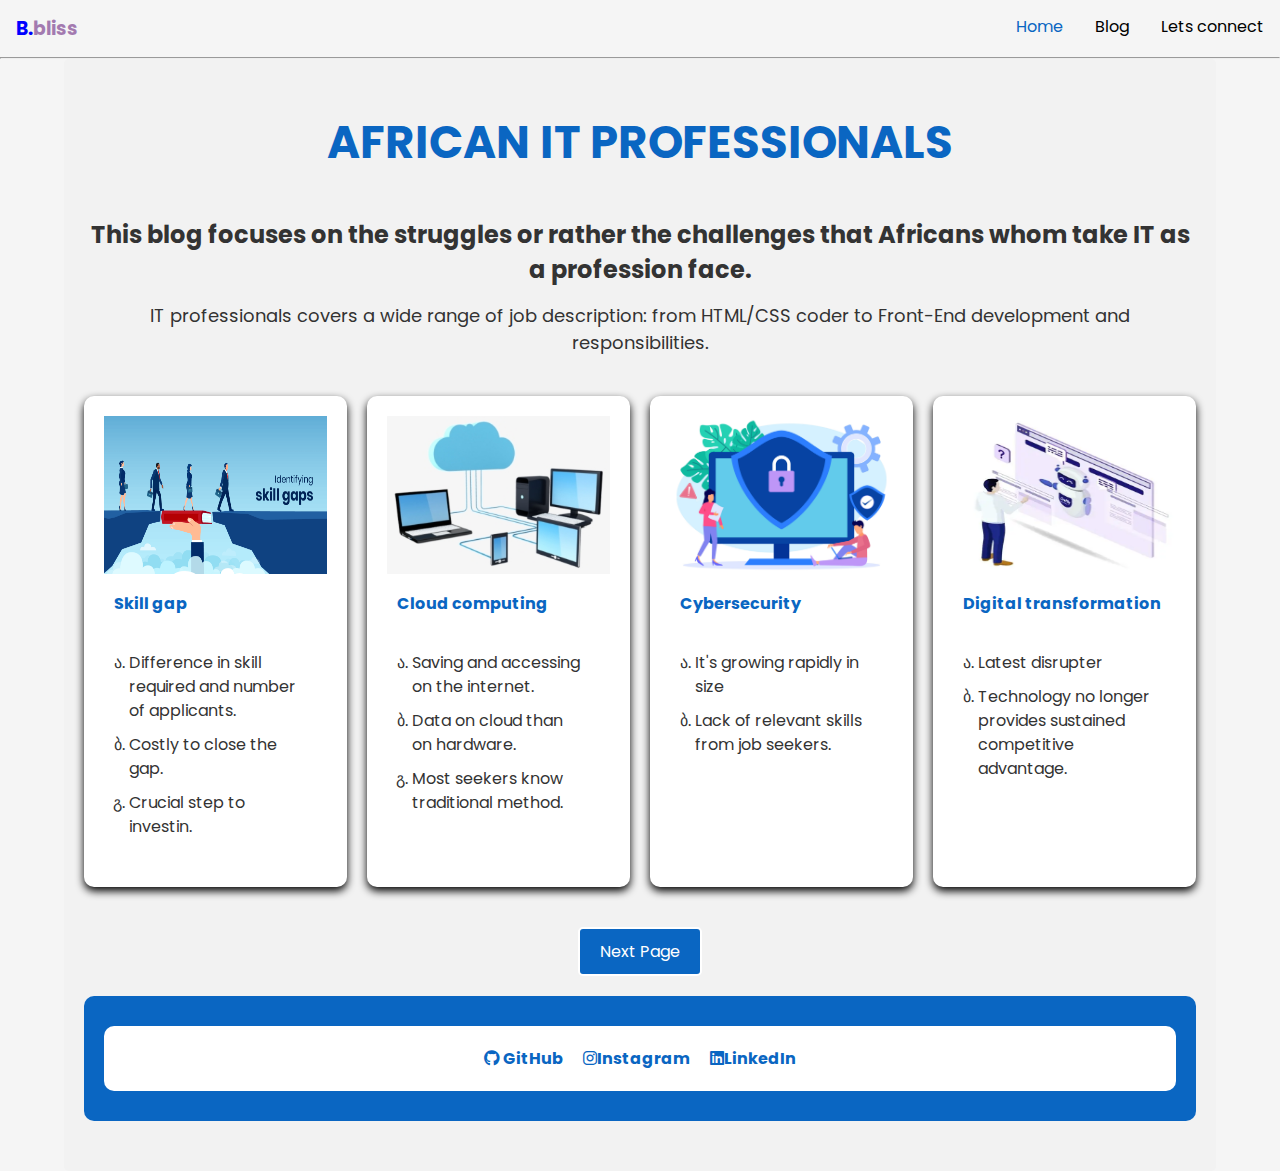
<file: index.html>
<!DOCTYPE html>
<html>

<head>
    <meta charset='utf-8'>
    <meta http-equiv='X-UA-Compatible' content='IE=edge'>
    <title>African IT Blog</title>
    <meta name='viewport' content='width=device-width, initial-scale=1'>
    <link rel="stylesheet" href="https://cdnjs.cloudflare.com/ajax/libs/font-awesome/6.4.0/css/all.min.css">
    <link rel='stylesheet' href='style.css'>
</head>

<body>
    <nav class="nav-bar">
        <h3 class="logo"><span>B.</span>bliss</h3>
        <ul class="link-list">
            <li><a href="#container" style="color: #0a66c2;">Home</a></li>
            <li><a href="#content">Blog</a></li>
            <li><a href="#footer">Lets connect</a></li>
        </ul>
    </nav>
    <hr>
    <div class="container" id="container">
        <div class="row">

            <div class="header">
                <h1>AFRICAN IT PROFESSIONALS</h1>
                <h4>This blog focuses on the struggles or rather the challenges that Africans whom take IT as a
                    profession face.
                </h4>
                <p>
                    IT professionals covers a wide range of job description:
                    from HTML/CSS coder to Front-End development and responsibilities.
                </p>
            </div>
            <div class="content" id="content">
                <div class="card">
                    <img src="media/skill.png" alt="skill gap">
                    <h4>Skill gap</h4>

                    <ul>
                        <li>Difference in skill required and number of applicants.</li>
                        <li>Costly to close the gap.</li>
                        <li>Crucial step to investin.</li>
                    </ul>

                </div>
                <div class="card">
                    <img src="media/cloud.png" alt="cloud computing">
                    <h4>Cloud computing</h4>
                    <ul>
                        <li>Saving and accessing on the internet.</li>
                        <li>Data on cloud than on hardware.</li>
                        <li>Most seekers know traditional method.</li>
                    </ul>
                </div>
                <div class="card">
                    <img src="media/cyber.png" alt="cybersecurity">
                    <h4>Cybersecurity</h4>
                    <ul>
                        <li>It's growing rapidly in size</li>
                        <li>Lack of relevant skills from job seekers.</li>
                    </ul>
                </div>
                <div class="card">
                    <img src="media/digit.png" alt="digital transformation">
                    <h4>Digital transformation</h4>
                    <ul>
                        <li>Latest disrupter</li>
                        <li>Technology no longer provides
                            sustained competitive advantage.
                        </li>
                </div>
            </div>

            <div class="second-page">
                <button><a href="compare-os.html">Next Page</a></button>
            </div>

            <div class="footer" id="footer">
                <div class="social-links">
                    <a href="https://github.com/Ashley-Blu" target="_blank"><i class="fab fa-github"></i> GitHub</a>
                    <a href="https://instagram.com/user_ashleym" target="_blank"><i
                            class="fab fa-instagram"></i>Instagram</a>
                    <a href="https://www.linkedin.com/in/ashley-matsekoleng" target="_blank"><i
                            class="fab fa-linkedin"></i>LinkedIn</a>
                </div>
            </div>
        </div>
    </div>

</body>

</html>
</file>
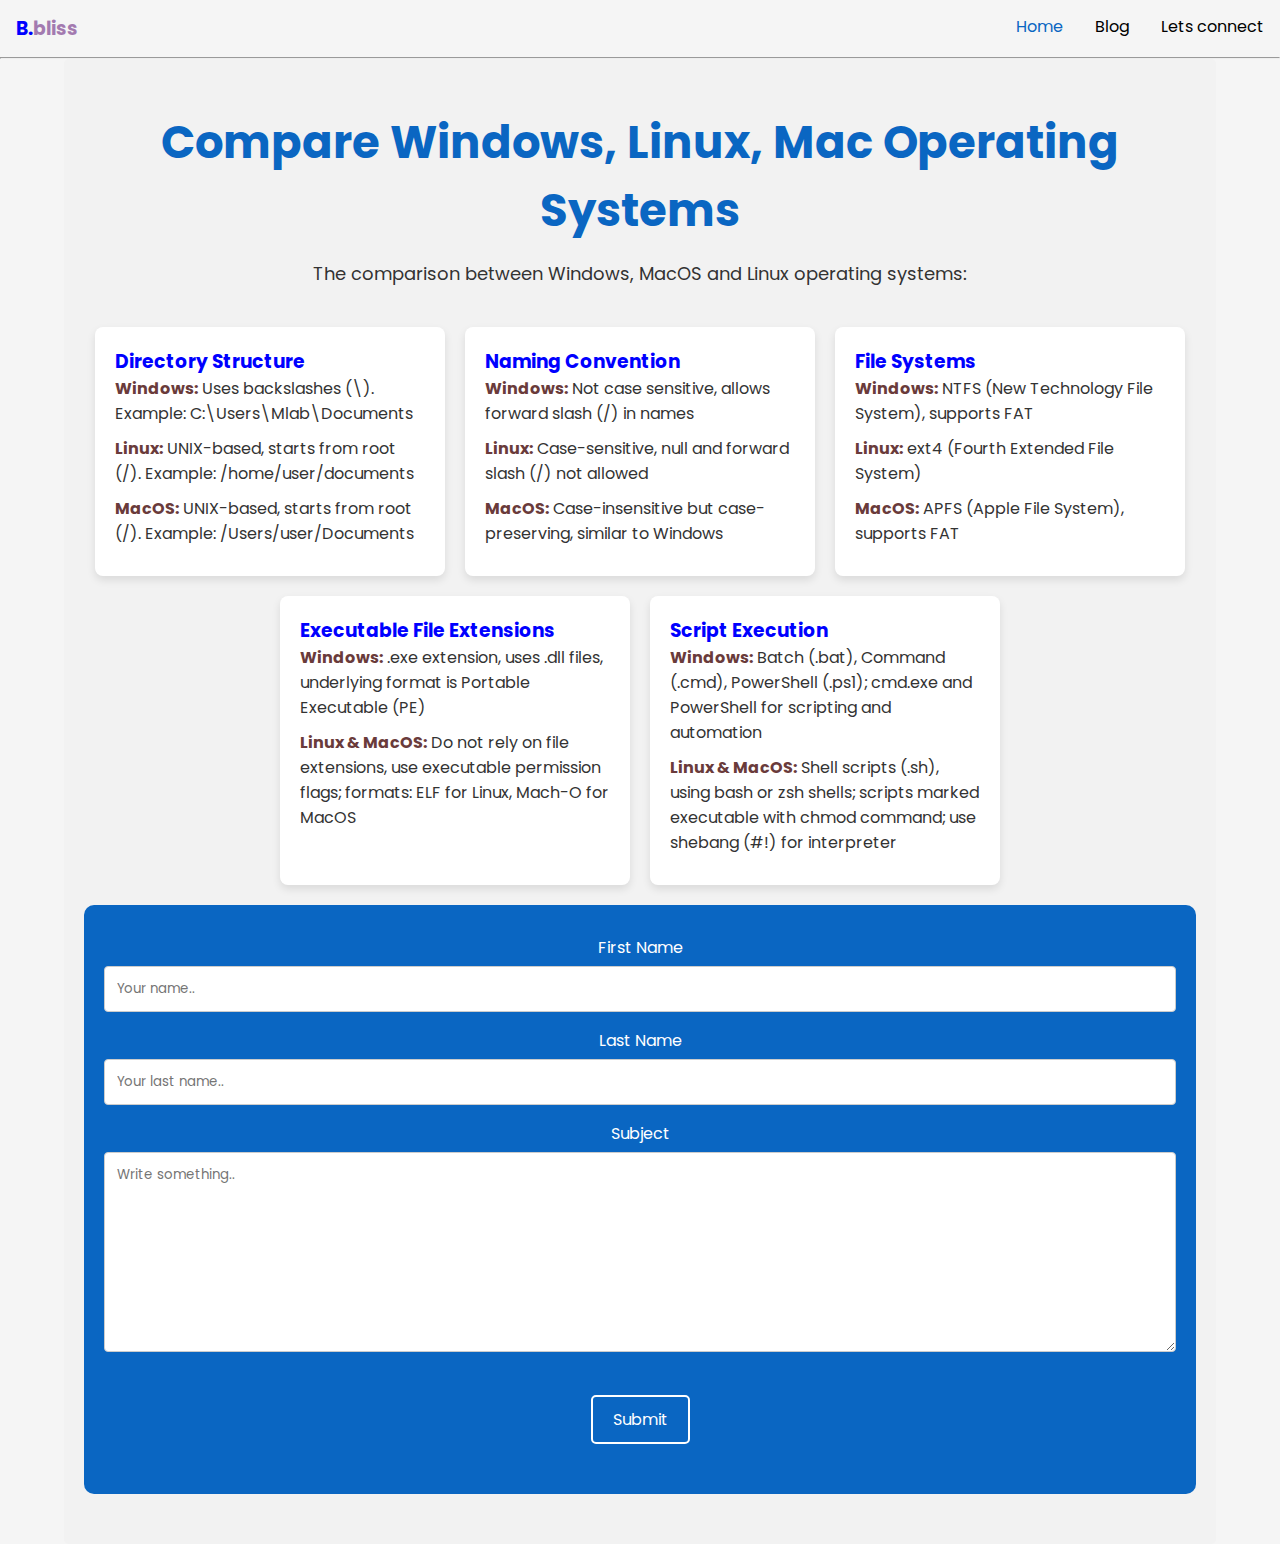
<file: compare-os.html>
<!DOCTYPE html>
<html>

<head>
    <meta charset='utf-8'>
    <meta http-equiv='X-UA-Compatible' content='IE=edge'>
    <title>Page Title</title>
    <meta name='viewport' content='width=device-width, initial-scale=1'>
    <link rel='stylesheet' type='text/css' media='screen' href='style.css'>
    <script src='main.js'></script>
</head>

<body>
    <nav class="nav-bar">
        <h3 class="logo"><span>B.</span>bliss</h3>
        <ul class="link-list">
            <li><a href="#container" style="color: #0a66c2;">Home</a></li>
            <li><a href="#content">Blog</a></li>
            <li><a href="#footer">Lets connect</a></li>
        </ul>
    </nav>
    <hr>
    <div class="container">
        <div class="header">
            <h1>Compare Windows, Linux, Mac Operating Systems</h1>
            <p>The comparison between Windows, MacOS and Linux operating systems:</p>
        </div>
        <section class="comparison-cards">

            <div class="card">
                <h3>Directory Structure</h3>
                <ul>
                    <li><strong>Windows:</strong> Uses backslashes (\). Example: C:\Users\Mlab\Documents</li>
                    <li><strong>Linux:</strong> UNIX-based, starts from root (/). Example: /home/user/documents</li>
                    <li><strong>MacOS:</strong> UNIX-based, starts from root (/). Example: /Users/user/Documents</li>
                </ul>
            </div>

            <div class="card">
                <h3>Naming Convention</h3>
                <ul>
                    <li><strong>Windows:</strong> Not case sensitive, allows forward slash (/) in names</li>
                    <li><strong>Linux:</strong> Case-sensitive, null and forward slash (/) not allowed</li>
                    <li><strong>MacOS:</strong> Case-insensitive but case-preserving, similar to Windows</li>
                </ul>
            </div>

            <div class="card">
                <h3>File Systems</h3>
                <ul>
                    <li><strong>Windows:</strong> NTFS (New Technology File System), supports FAT</li>
                    <li><strong>Linux:</strong> ext4 (Fourth Extended File System)</li>
                    <li><strong>MacOS:</strong> APFS (Apple File System), supports FAT</li>
                </ul>
            </div>

            <div class="card">
                <h3>Executable File Extensions</h3>
                <ul>
                    <li><strong>Windows:</strong> .exe extension, uses .dll files, underlying format is Portable
                        Executable
                        (PE)</li>
                    <li><strong>Linux & MacOS:</strong> Do not rely on file extensions, use executable permission flags;
                        formats: ELF for Linux, Mach-O for MacOS</li>
                </ul>
            </div>

            <div class="card">
                <h3>Script Execution</h3>
                <ul>
                    <li><strong>Windows:</strong> Batch (.bat), Command (.cmd), PowerShell (.ps1); cmd.exe and
                        PowerShell
                        for scripting and automation</li>
                    <li><strong>Linux & MacOS:</strong> Shell scripts (.sh), using bash or zsh shells; scripts marked
                        executable with chmod command; use shebang (#!) for interpreter</li>
                </ul>
            </div>

        </section>

        </form>
        <footer class="footer">
            <form" class="form">

                <label for="fname">First Name</label>
                <input type="text" id="fname" name="firstname" placeholder="Your name..">

                <label for="lname">Last Name</label>
                <input type="text" id="lname" name="lastname" placeholder="Your last name..">

                <label for="subject">Subject</label>
                <textarea id="subject" name="subject" placeholder="Write something.." style="height:200px"></textarea>

                <button id="submitBtn"><a href="index.html">Submit</a></button>
        </footer>
    </div>
    <script src="main.js"></script>
</body>

</html>
</file>
<file: style.css>
@import url('https://fonts.googleapis.com/css2?family=Epunda+Slab:ital,wght@0,300..900;1,300..900&family=Open+Sans:ital,wght@0,300..800;1,300..800&family=Poppins:ital,wght@0,100;0,200;0,300;0,400;0,500;0,600;0,700;0,800;0,900;1,100;1,200;1,300;1,400;1,500;1,600;1,700;1,800;1,900&family=Quicksand:wght@300..700&display=swap');

* {
  font-family: "Poppins", sans-serif;
  margin: 0;
  padding: 0;
  box-sizing: border-box;
}

body {
  background-color: #f5f5f5;
  color: #333;
}

.nav-bar {
  display: flex;
  justify-content: space-between;

}

.nav-bar h3 {
  span {
    color: blue;
  }

  color: rgb(163, 122, 176);
  padding: 14px 16px;
}

.link-list li {
  list-style: none;
  float: left;
}

.link-list li a {
  display: block;
  color: black;
  text-align: center;
  padding: 14px 16px;
  text-decoration: none;
}

.container {
  width: 100%;
  padding: 20px 0;
}

.container {
  width: 90%;
  max-width: 1200px;
  margin: auto;
}

.container .header {
  text-align: center;
  margin-bottom: 40px;
}

 h1 {
  padding-top: 30px;
  font-size: 45px;
  color: #0a66c2;
  animation: example 2s ease-in-out;
}

@keyframes example {
  from {
    opacity: 0;
  }

  to {
    opacity: 2;
  }
}

.container .header h4 {
  padding-top: 40px;
  font-size: 24px;
  color: #333;
}

.container .header p {
  margin-top: 15px;
  font-size: 18px;
  line-height: 1.5;
}

.content {
  display: flex;
  justify-content: center;
  gap: 20px;
  margin-bottom: 40px;
}

.content .card {
  flex: 1;
  box-shadow: 0px 4px 8px 0px black;
  background-color: #ffffff;
  border-radius: 10px;
}

.content .card:hover {
  transform: translateY(-5px);
  box-shadow: 0px 8px 16px rgba(0, 0, 0, 0.2);
}

.content .card img {
  width: 100%;
  height: 35%;
}

.content .card h4 {
  padding: 15px 20px 5px;
  color: #0a66c2;
  padding: 10px;
}

.content .card ul {
  list-style: georgian;
  padding: 25px;
  line-height: 1.5rem;
}

button {
  background-color: #0a66c2;
  color: white;
  padding: 10px 20px;
  border: 2px solid white;
  border-radius: 5px;
  cursor: pointer;
  margin: 20px 0;
  display: block;
  margin-left: auto;
  margin-right: auto;
  font-size: 16px;
}

button a {
  text-decoration: none;
  color: white;
}

.footer {
  background-color: #0a66c2;
  color: white;
  padding: 30px 20px;
  border-radius: 10px;
  text-align: center;
  margin-bottom: 30px;
}

.social-links {
  display: flex;
  justify-content: center;
  gap: 20px;
  padding: 20px;
  background-color: #ffffff;
  border-radius: 10px;
}

.social-links a {
  text-decoration: none;
  color: #0a66c2;
  font-weight: bold;
  transition: color 0.3s ease;
}

.social-links a:hover {
  color: #084d99;
}

@media screen and (max-width: 768px) {
  .content {
    flex-direction: column;
  }

  .card {
    flex: 1;
  }
}

.comparison-cards {
    display: flex;
    flex-wrap: wrap;
    gap: 20px;
    justify-content: center;
    margin: 20px 0;
}

.card {
    background: #fff;
    border-radius: 8px;
    box-shadow: 0 4px 8px rgba(0,0,0,0.1);
    padding: 20px;
    flex: 1 1 280px;
    max-width: 350px;
}

.card h3 {
    margin-top: 0;
    color: blue;
}

.card ul {
    list-style-type: none;
    padding-left: 0;
}

.card ul li {
    margin-bottom: 10px;
}

.card ul li strong {
    color: #6a3b3b;
}

input[type=text], select, textarea {
  width: 100%; /* Full width of the page*/
  padding: 12px; 
  border: 1px solid #ccc; 
  border-radius: 4px; /* Rounded corners */
  box-sizing: border-box; /* Makes sure that padding and width stays in place */
  margin-top: 6px; /* Add a top margin/space */
  margin-bottom: 16px; /* Bottom margin */
  resize: vertical /* Allow the user to vertically resize the textarea (not horizontally) */
}

/* When moving the mouse over the submit button, lighter blue color */
input[type=submit]:hover {
  background-color: #4f9deb;
}

/* Adds a background color and some padding around the form */
.container {
  border-radius: 5px;
  background-color: #f2f2f2;
  padding: 20px;
}
</file>
